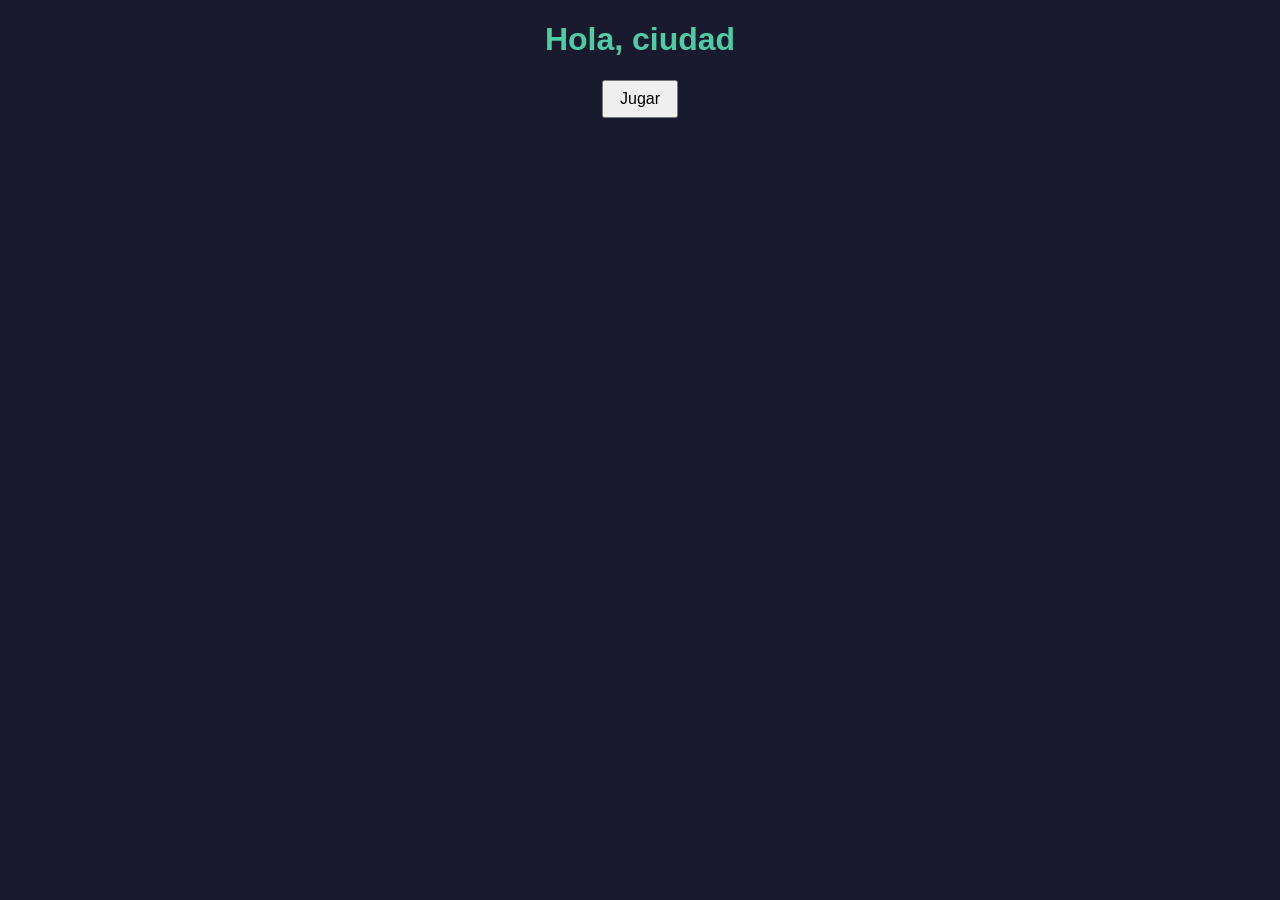
<file: index.html>
<!DOCTYPE html>
<html lang="es">
<head>
  <meta charset="UTF-8">
  <title>Mi juego</title>
  <link rel="stylesheet" href="css/estilos.css">
</head>
<body>
  <h1>Hola, ciudad</h1>
  <button onclick="location.href='mapa.html'">Jugar</button>
</body>
</html>
</file>
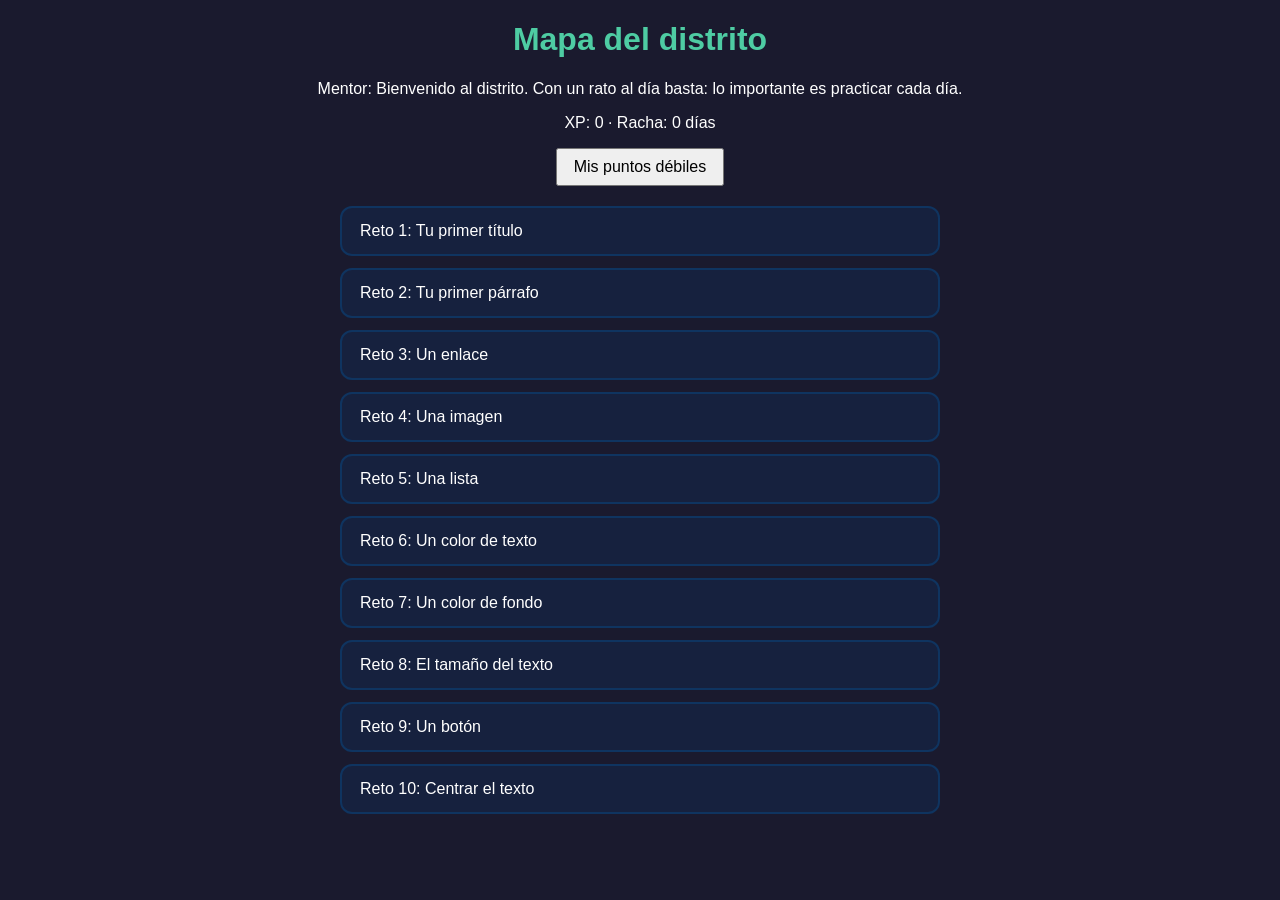
<file: mapa.html>
<!DOCTYPE html>
<html lang="es">
<head>
  <meta charset="UTF-8">
  <title>Mapa</title>
  <link rel="stylesheet" href="css/estilos.css">
</head>
<body>
  <h1>Mapa del distrito</h1>
  <p id="mentor"></p>
  <p>XP: <span id="xp">0</span> · Racha: <span id="racha">0</span> días</p>
  <button onclick="location.href='panel.html'">Mis puntos débiles</button>
  <div id="tarjetas" class="tarjetas"></div>

  <script src="datos/retos-html.js"></script>
  <script src="js/mentor.js"></script>
  <script src="js/progreso.js"></script>
  <script>
    document.getElementById("mentor").textContent = mentor.nombre + ": " + mentor.saludo;
    document.getElementById("xp").textContent = leerXP();
    document.getElementById("racha").textContent = leerRacha();

    const contenedor = document.getElementById("tarjetas");
    retos.forEach(function (reto, posicion) {
      const tarjeta = document.createElement("a");
      tarjeta.className = "tarjeta";
      tarjeta.href = "reto.html?n=" + (posicion + 1);

      const nombre = document.createElement("span");
      nombre.textContent = "Reto " + reto.id + ": " + reto.titulo;
      tarjeta.appendChild(nombre);

      if (retoCompletado(reto.id)) {
        tarjeta.classList.add("hecha");
        const marca = document.createElement("span");
        marca.className = "marca";
        marca.textContent = "✓";
        tarjeta.appendChild(marca);
      }

      contenedor.appendChild(tarjeta);
    });
  </script>
</body>
</html>
</file>
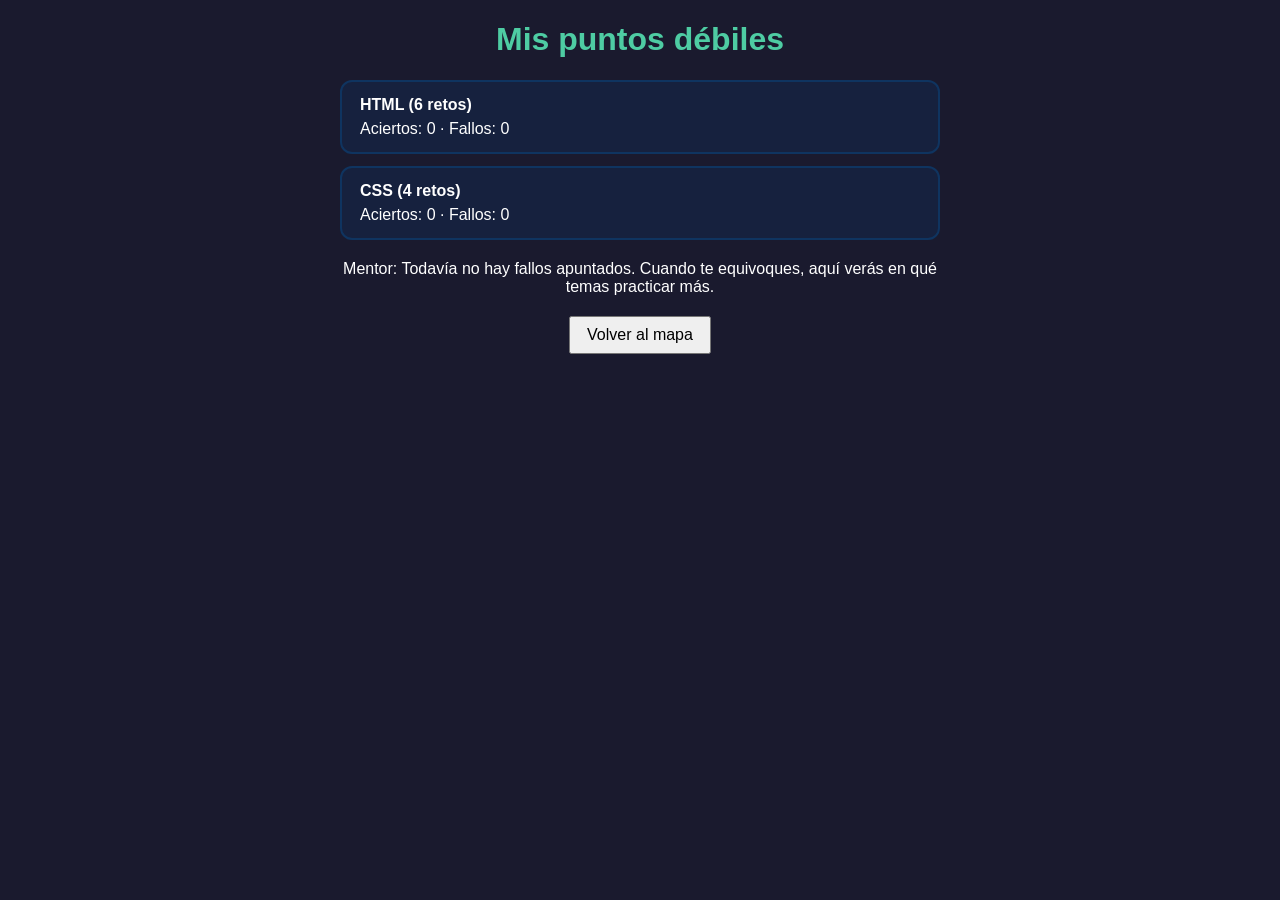
<file: panel.html>
<!DOCTYPE html>
<html lang="es">
<head>
  <meta charset="UTF-8">
  <title>Mis puntos débiles</title>
  <link rel="stylesheet" href="css/estilos.css">
</head>
<body>
  <h1>Mis puntos débiles</h1>
  <div id="temas" class="tarjetas"></div>
  <div id="recomendacion" class="recomendacion"></div>
  <button onclick="location.href='mapa.html'">Volver al mapa</button>

  <script src="datos/retos-html.js"></script>
  <script src="js/mentor.js"></script>
  <script src="js/progreso.js"></script>
  <script>
    const temas = ["HTML", "CSS"];
    const intentos = leerIntentos();
    const contenedor = document.getElementById("temas");
    let peorTema = null;
    let peorValor = 0;

    temas.forEach(function (tema) {
      const datos = intentos[tema] || { aciertos: 0, fallos: 0 };
      const cantidad = retos.filter(function (reto) { return reto.tema === tema; }).length;
      const fallosPorReto = datos.fallos / cantidad;

      if (fallosPorReto > peorValor) {
        peorValor = fallosPorReto;
        peorTema = tema;
      }

      const tarjeta = document.createElement("div");
      tarjeta.className = "tarjeta-info";
      const titulo = document.createElement("strong");
      titulo.textContent = tema + " (" + cantidad + " retos)";
      const detalle = document.createElement("p");
      detalle.textContent = "Aciertos: " + datos.aciertos + " · Fallos: " + datos.fallos;
      tarjeta.appendChild(titulo);
      tarjeta.appendChild(detalle);
      contenedor.appendChild(tarjeta);
    });

    const caja = document.getElementById("recomendacion");
    const frase = document.createElement("p");

    if (peorTema === null) {
      frase.textContent = mentor.nombre + ": Todavía no hay fallos apuntados. Cuando te equivoques, aquí verás en qué temas practicar más.";
      caja.appendChild(frase);
    } else {
      frase.textContent = mentor.nombre + ": Ahora mismo tu punto más débil es " + peorTema + ". Te recomiendo repasar estos retos:";
      caja.appendChild(frase);
      retos.forEach(function (reto, posicion) {
        if (reto.tema === peorTema) {
          const enlace = document.createElement("a");
          enlace.href = "reto.html?n=" + (posicion + 1);
          enlace.textContent = "Reto " + reto.id + ": " + reto.titulo;
          caja.appendChild(enlace);
        }
      });
    }
  </script>
</body>
</html>
</file>
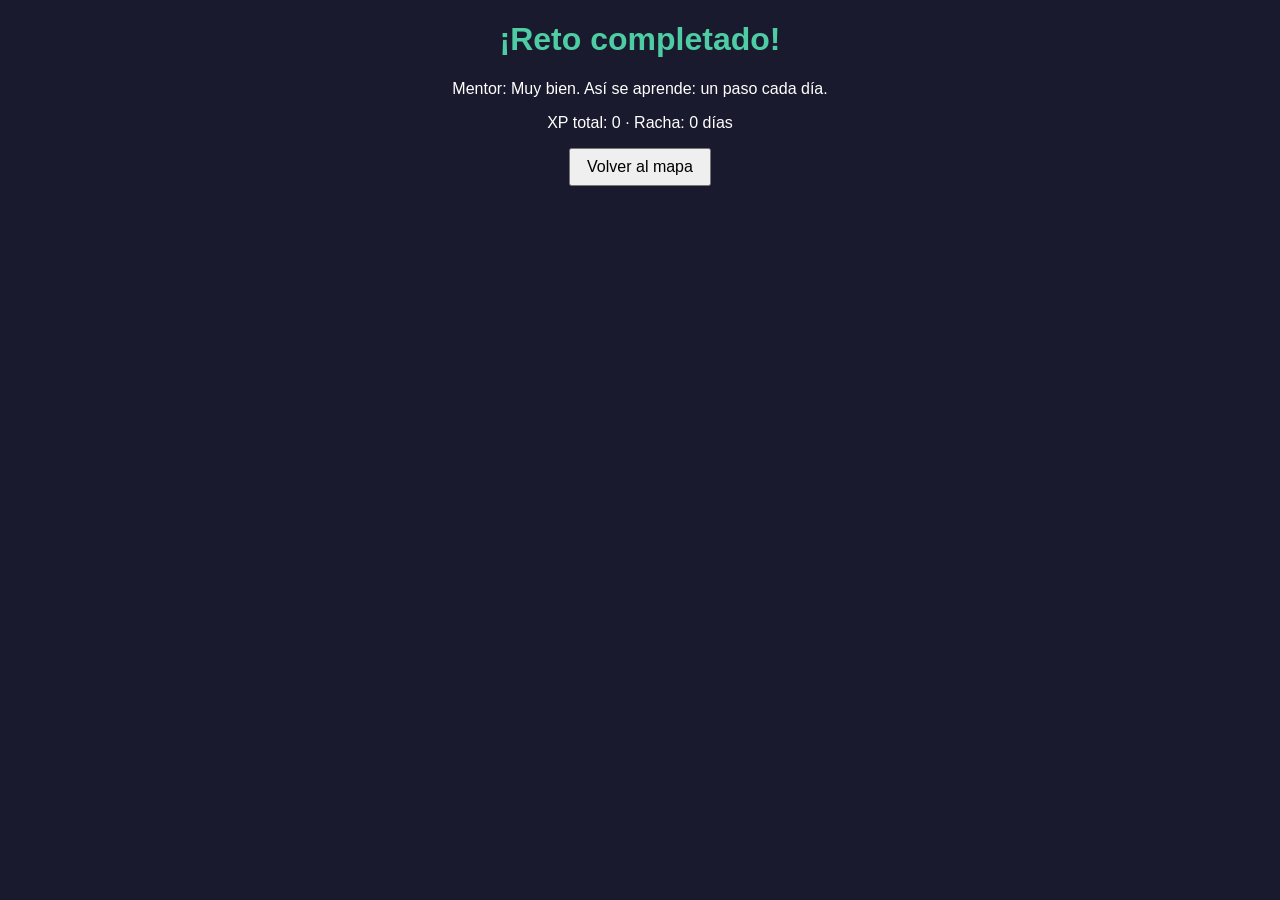
<file: resultado.html>
<!DOCTYPE html>
<html lang="es">
<head>
  <meta charset="UTF-8">
  <title>Resultado</title>
  <link rel="stylesheet" href="css/estilos.css">
</head>
<body>
  <h1>¡Reto completado!</h1>
  <p id="mentor"></p>
  <p>XP total: <span id="xp">0</span> · Racha: <span id="racha">0</span> días</p>
  <button id="siguiente" style="display:none">Siguiente reto</button>
  <button onclick="location.href='mapa.html'">Volver al mapa</button>

  <script src="datos/retos-html.js"></script>
  <script src="js/mentor.js"></script>
  <script src="js/progreso.js"></script>
  <script>
    document.getElementById("mentor").textContent = mentor.nombre + ": " + mentor.acierto;
    document.getElementById("xp").textContent = leerXP();
    document.getElementById("racha").textContent = leerRacha();

    const params = new URLSearchParams(location.search);
    const actual = Number(params.get("n")) || 0;
    if (actual > 0 && actual < retos.length) {
      const boton = document.getElementById("siguiente");
      boton.style.display = "block";
      boton.onclick = function () {
        location.href = "reto.html?n=" + (actual + 1);
      };
    }
  </script>
</body>
</html>
</file>
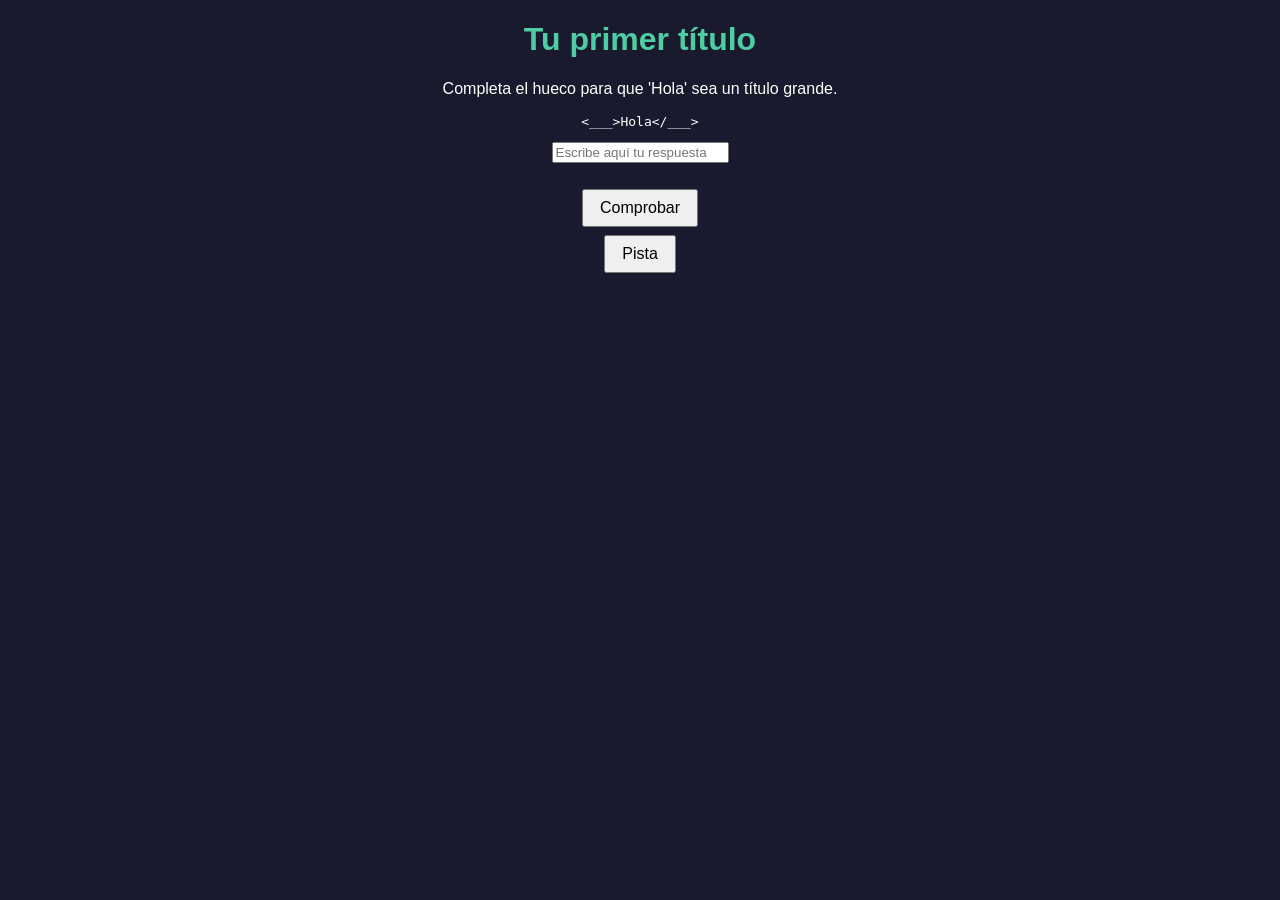
<file: reto.html>
<!DOCTYPE html>
<html lang="es">
<head>
  <meta charset="UTF-8">
  <title>Reto</title>
  <link rel="stylesheet" href="css/estilos.css">
</head>
<body>
  <h1 id="titulo">Reto</h1>
  <p id="enunciado"></p>
  <pre id="codigo"></pre>
  <input id="respuesta" type="text" placeholder="Escribe aquí tu respuesta">
  <br><br>
  <button onclick="comprobar()">Comprobar</button>
  <button onclick="darPista()">Pista</button>
  <p id="mensaje"></p>
  <p id="mentor"></p>
  <p id="pista"></p>
  <button id="continuar" style="display:none" onclick="location.href='resultado.html?n=' + (retos.indexOf(reto) + 1)">Continuar</button>

  <script src="datos/retos-html.js"></script>
  <script src="js/mentor.js"></script>
  <script src="js/progreso.js"></script>
  <script src="js/sonidos.js"></script>
  <script>
    const params = new URLSearchParams(location.search);
    const numero = Number(params.get("n")) || 1;
    const reto = retos[numero - 1] || retos[0];
    const XP_POR_RETO = 10;
    let pistaActual = 0;

    document.getElementById("titulo").textContent = reto.titulo;
    document.getElementById("enunciado").textContent = reto.enunciado;
    document.getElementById("codigo").textContent = reto.codigo;

    function comprobar() {
      const escrito = document.getElementById("respuesta").value.trim().toLowerCase();
      const mensaje = document.getElementById("mensaje");
      const frase = document.getElementById("mentor");

      mensaje.classList.remove("acierto", "error");
      void mensaje.offsetWidth;

      if (escrito === reto.respuesta) {
        registrarPractica();
        if (retoCompletado(reto.id)) {
          mensaje.textContent = "¡Correcto! Ya habías ganado el XP de este reto.";
        } else {
          completarReto(reto.id, XP_POR_RETO);
          registrarIntento(reto.tema, true);
          mensaje.textContent = "¡Correcto! Has ganado " + XP_POR_RETO + " XP.";
        }
        mensaje.style.color = "#4ecca3";
        mensaje.classList.add("acierto");
        frase.textContent = mentor.nombre + ": " + mentor.acierto;
        document.getElementById("continuar").style.display = "block";
        sonidoAcierto();
      } else {
        mensaje.textContent = "Todavía no. Prueba otra vez.";
        mensaje.style.color = "#ff6b6b";
        mensaje.classList.add("error");
        frase.textContent = mentor.nombre + ": " + mentor.fallo;
        sonidoFallo();
        registrarIntento(reto.tema, false);
      }
    }

    function darPista() {
      if (pistaActual < reto.pistas.length) {
        document.getElementById("pista").textContent =
          "Pista " + (pistaActual + 1) + ": " + reto.pistas[pistaActual];
        pistaActual = pistaActual + 1;
      }
    }
  </script>
</body>
</html>
</file>
<file: css/estilos.css>
body {
  background-color: #1a1a2e;
  color: #ffffff;
  font-family: Arial, sans-serif;
  text-align: center;
}

h1 {
  color: #4ecca3;
}
button {
  display: block;
  margin: 8px auto;
  padding: 8px 16px;
  font-size: 16px;
}
.tarjetas {
  max-width: 600px;
  margin: 20px auto;
  padding: 0 16px;
  display: grid;
  gap: 12px;
}

.tarjeta {
  display: flex;
  justify-content: space-between;
  align-items: center;
  background-color: #16213e;
  border: 2px solid #0f3460;
  border-radius: 12px;
  padding: 14px 18px;
  color: #ffffff;
  text-decoration: none;
  text-align: left;
  transition: transform 0.15s, border-color 0.15s;
}

.tarjeta:hover {
  border-color: #4ecca3;
  transform: translateY(-2px);
}

.tarjeta.hecha {
  border-color: #4ecca3;
}

.marca {
  color: #4ecca3;
  font-weight: bold;
  font-size: 20px;
}
@keyframes salto {
  0% { transform: scale(0.8); opacity: 0; }
  60% { transform: scale(1.15); opacity: 1; }
  100% { transform: scale(1); }
}

@keyframes temblor {
  0%, 100% { transform: translateX(0); }
  25% { transform: translateX(-8px); }
  75% { transform: translateX(8px); }
}

.acierto {
  animation: salto 0.4s ease-out;
}

.error {
  animation: temblor 0.3s;
}

.tarjeta-info {
  background-color: #16213e;
  border: 2px solid #0f3460;
  border-radius: 12px;
  padding: 14px 18px;
  text-align: left;
}

.tarjeta-info p {
  margin: 6px 0 0;
}

.recomendacion {
  max-width: 600px;
  margin: 20px auto;
  padding: 0 16px;
}

.recomendacion a {
  display: block;
  margin: 6px 0;
  color: #4ecca3;
}
</file>
